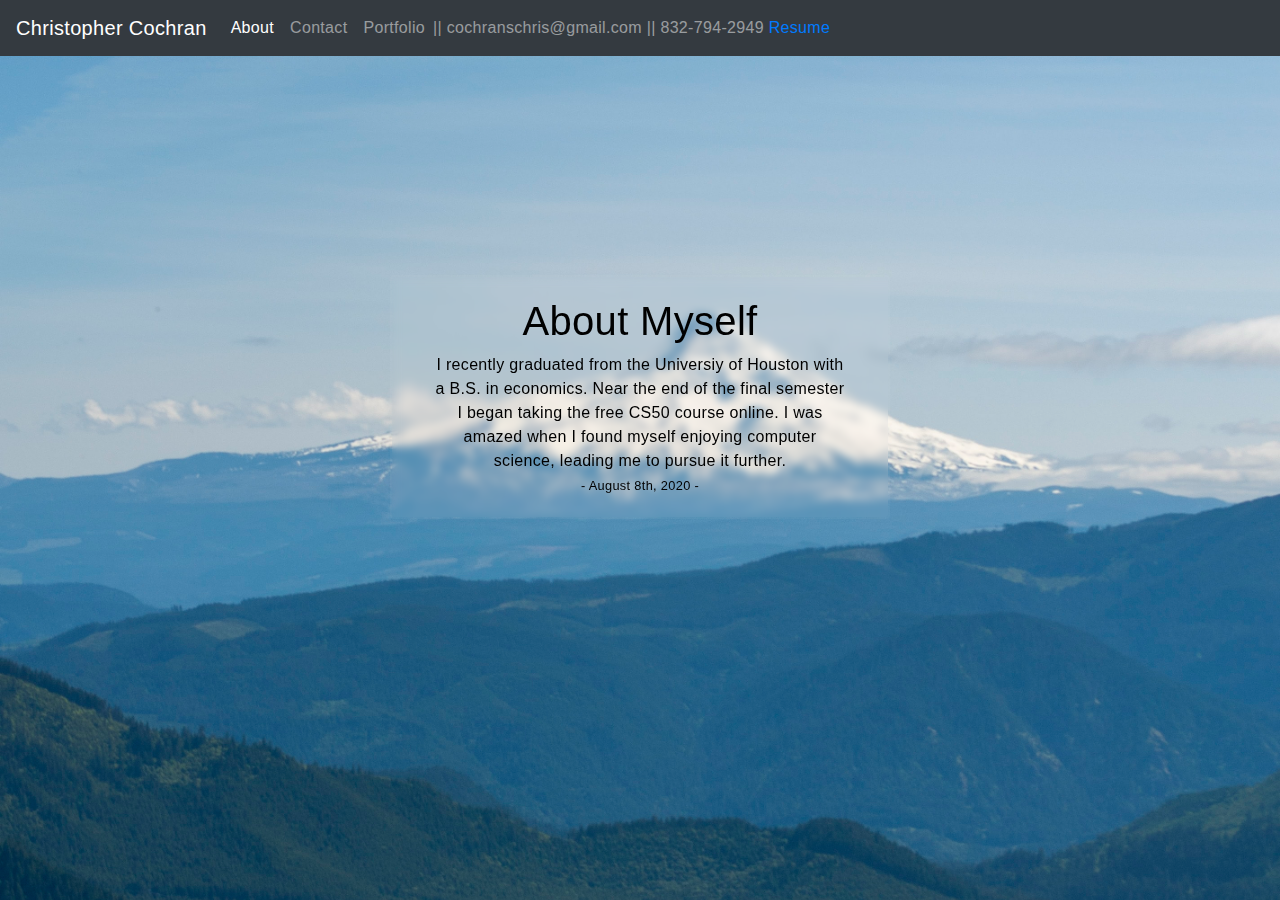
<file: index.html>
<!DOCTYPE html>
<html lang="en">
<head>
    <meta charset="UTF-8">
    <meta name="viewport" content="width=device-width, initial-scale=1.0">
    <script src="https://code.jquery.com/jquery-3.3.1.slim.min.js" integrity="sha384-q8i/X+965DzO0rT7abK41JStQIAqVgRVzpbzo5smXKp4YfRvH+8abtTE1Pi6jizo" crossorigin="anonymous"></script>
    <script src="https://cdnjs.cloudflare.com/ajax/libs/popper.js/1.14.7/umd/popper.min.js" integrity="sha384-UO2eT0CpHqdSJQ6hJty5KVphtPhzWj9WO1clHTMGa3JDZwrnQq4sF86dIHNDz0W1" crossorigin="anonymous"></script>
    <script src="https://stackpath.bootstrapcdn.com/bootstrap/4.3.1/js/bootstrap.min.js" integrity="sha384-JjSmVgyd0p3pXB1rRibZUAYoIIy6OrQ6VrjIEaFf/nJGzIxFDsf4x0xIM+B07jRM" crossorigin="anonymous"></script>
    <link rel="stylesheet" href="https://stackpath.bootstrapcdn.com/bootstrap/4.3.1/css/bootstrap.min.css" integrity="sha384-ggOyR0iXCbMQv3Xipma34MD+dH/1fQ784/j6cY/iJTQUOhcWr7x9JvoRxT2MZw1T" crossorigin="anonymous">
    <link rel="stylesheet" href="blurred.css">
    <title>Home Page</title>
</head>

<body>
    <div class="container-sm" id="inherit">
        <nav class="navbar navbar-expand-sm navbar-dark bg-dark">
            <a class="navbar-brand" href="https://github.com/chrscchrn">Christopher Cochran</a>
            <button class="navbar-toggler collapsed" type="button" data-toggle="collapse" data-target="#navbarText" aria-controls="navbarText" aria-expanded="false" aria-label="Toggle navigation">
                <span class="navbar-toggler-icon"></span>
            </button>

            <div class="collapse navbar-collapse" id="navbarText">
                <ul class="navbar-nav mr-auto" >
                    <li class="nav-item active">
                        <a class="nav-link" href="./index.html">About <span class="sr-only">(current)</span></a>
                    </li>
                    <li class="nav-item">
                        <a class="nav-link" href="./contact.html">Contact</a>
                    </li>
                    <li class="nav-item">
                        <a class="nav-link" href="./portfolio.html">Portfolio</a>
                    </li>
                    <li>
                        <span class="navbar-text">
                            ||   cochranschris@gmail.com    ||    832-794-2949
                         </span>
                         <a class href="Resume May 15.pdf">Resume</a>
                    </li>
                </ul>
            </div>
        </nav>  

        <div class="row" id="inherit">
            <section class="card mb-12" id="blurred-box">
                <section class="card-body" id="z">
                    <h1 class="d-flex justify-content-center" id="textWhite">About Myself</h5>
                    <article  id="textWhite">I recently graduated from the Universiy of Houston with a B.S. in economics. Near the end of the final semester I began taking the free CS50 course online. I was amazed when I found myself enjoying computer science, leading me to pursue it further.</article>
                    <p class="card-text" id="textWhite"><small  id="textWhite">- August 8th, 2020 -</small></p>
                    </section>
            </section>    
        </div>
    </div>
</body>
</html>
</file>
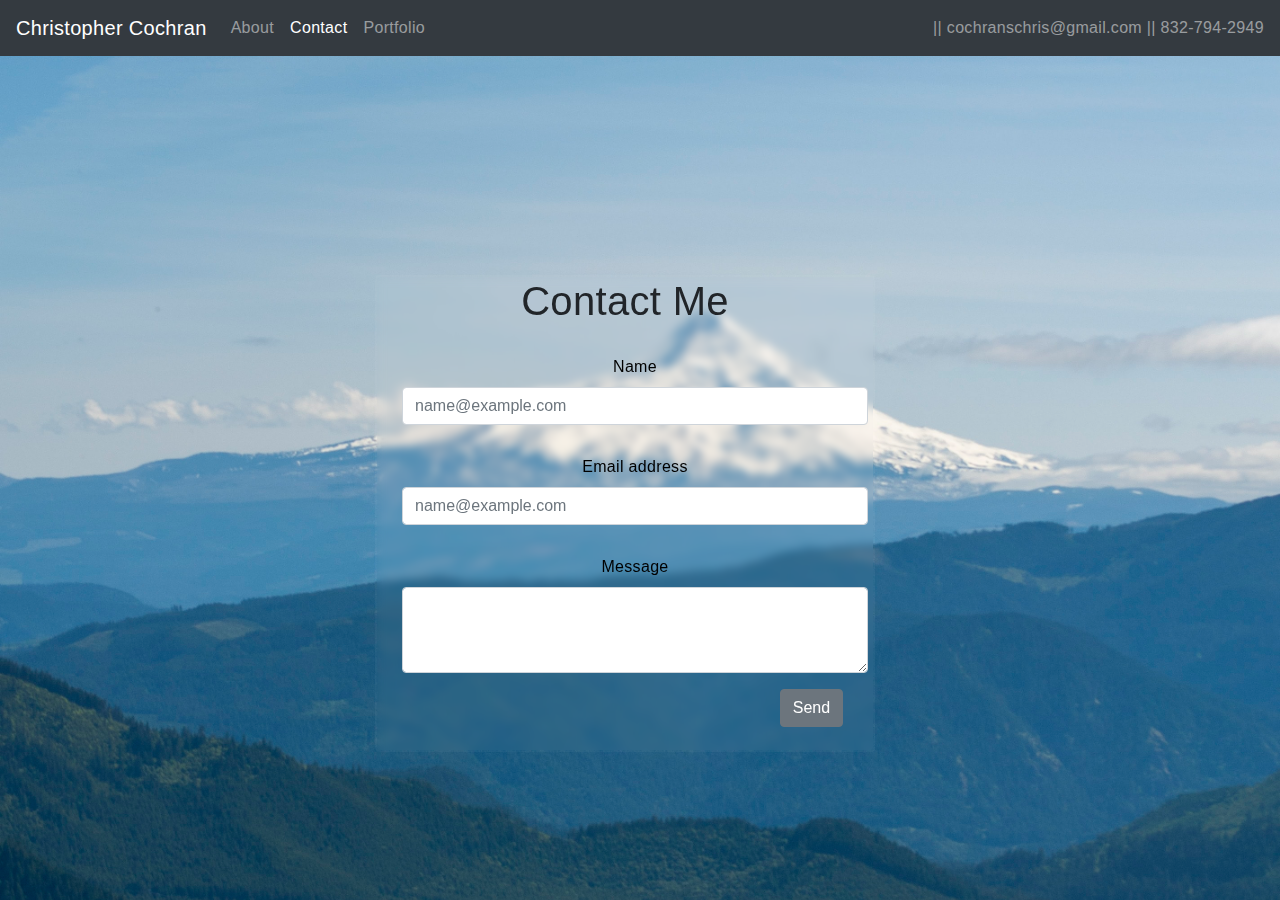
<file: contact.html>
<!DOCTYPE html>
<html lang="en">
<head>
    <meta charset="UTF-8">
    <meta name="viewport" content="width=device-width, initial-scale=1.0">
    <script src="https://code.jquery.com/jquery-3.3.1.slim.min.js" integrity="sha384-q8i/X+965DzO0rT7abK41JStQIAqVgRVzpbzo5smXKp4YfRvH+8abtTE1Pi6jizo" crossorigin="anonymous"></script>
    <script src="https://cdnjs.cloudflare.com/ajax/libs/popper.js/1.14.7/umd/popper.min.js" integrity="sha384-UO2eT0CpHqdSJQ6hJty5KVphtPhzWj9WO1clHTMGa3JDZwrnQq4sF86dIHNDz0W1" crossorigin="anonymous"></script>
    <script src="https://stackpath.bootstrapcdn.com/bootstrap/4.3.1/js/bootstrap.min.js" integrity="sha384-JjSmVgyd0p3pXB1rRibZUAYoIIy6OrQ6VrjIEaFf/nJGzIxFDsf4x0xIM+B07jRM" crossorigin="anonymous"></script>
    <link rel="stylesheet" href="https://stackpath.bootstrapcdn.com/bootstrap/4.3.1/css/bootstrap.min.css" integrity="sha384-ggOyR0iXCbMQv3Xipma34MD+dH/1fQ784/j6cY/iJTQUOhcWr7x9JvoRxT2MZw1T" crossorigin="anonymous">
    <link rel="stylesheet" href="blurred.css">
    <title>Contact</title>
</head>

<body>
    <main class="conatiner-sm" id="inherit">
        <nav class="navbar navbar-expand-sm navbar-dark bg-dark">
            <a class="navbar-brand" href="https://github.com/chrscchrn">Christopher Cochran</a>
            <button class="navbar-toggler" type="button" data-toggle="collapse" data-target="#navbarText" aria-controls="navbarText" aria-expanded="false" aria-label="Toggle navigation">
                <span class="navbar-toggler-icon"></span>
            </button>

            <div class="collapse navbar-collapse" id="navbarText">
                <ul class="navbar-nav mr-auto">
                    <li class="nav-item">
                        <a class="nav-link" href="./index.html">About</a>
                    </li>
                    <li class="nav-item active">
                        <a class="nav-link" href="./contact.html">Contact <span class="sr-only">(current)</span></a>
                    </li>
                    <li class="nav-item">
                        <a class="nav-link" href="./portfolio.html">Portfolio</a>
                    </li>
                </ul>
                <span class="navbar-text">
                    ||   cochranschris@gmail.com    ||    832-794-2949
                </span>
            </div>
        </nav>

        <div class="row" id="blurred-box">
            <form class="col-md-12" id="z">
                <h1>Contact Me <span class="badge badge-primary" id="contactMe"></span></h1>
                <section class="form-group" id="userName">
                    <label for="exampleFormControlInput1">Name</label>
                    <input type="email" class="form-control" id="exampleFormControlInput1" placeholder="name@example.com">
                </section>
                <section class="form-group" id="userEmail">
                    <label for="exampleFormControlInput1">Email address</label>
                    <input type="email" class="form-control" id="exampleFormControlInput1" placeholder="name@example.com">
                </section>
                <section class="form-group" id="userMessage">
                    <label for="exampleFormControlTextarea1">Message</label>
                    <textarea class="form-control" id="exampleFormControlTextarea1" rows="3"></textarea>
                </section>
                <button type="button" class="btn btn-secondary" id="btn">Send</button>
            </form>
        </div>
    </main>
</body>
</html>
</file>
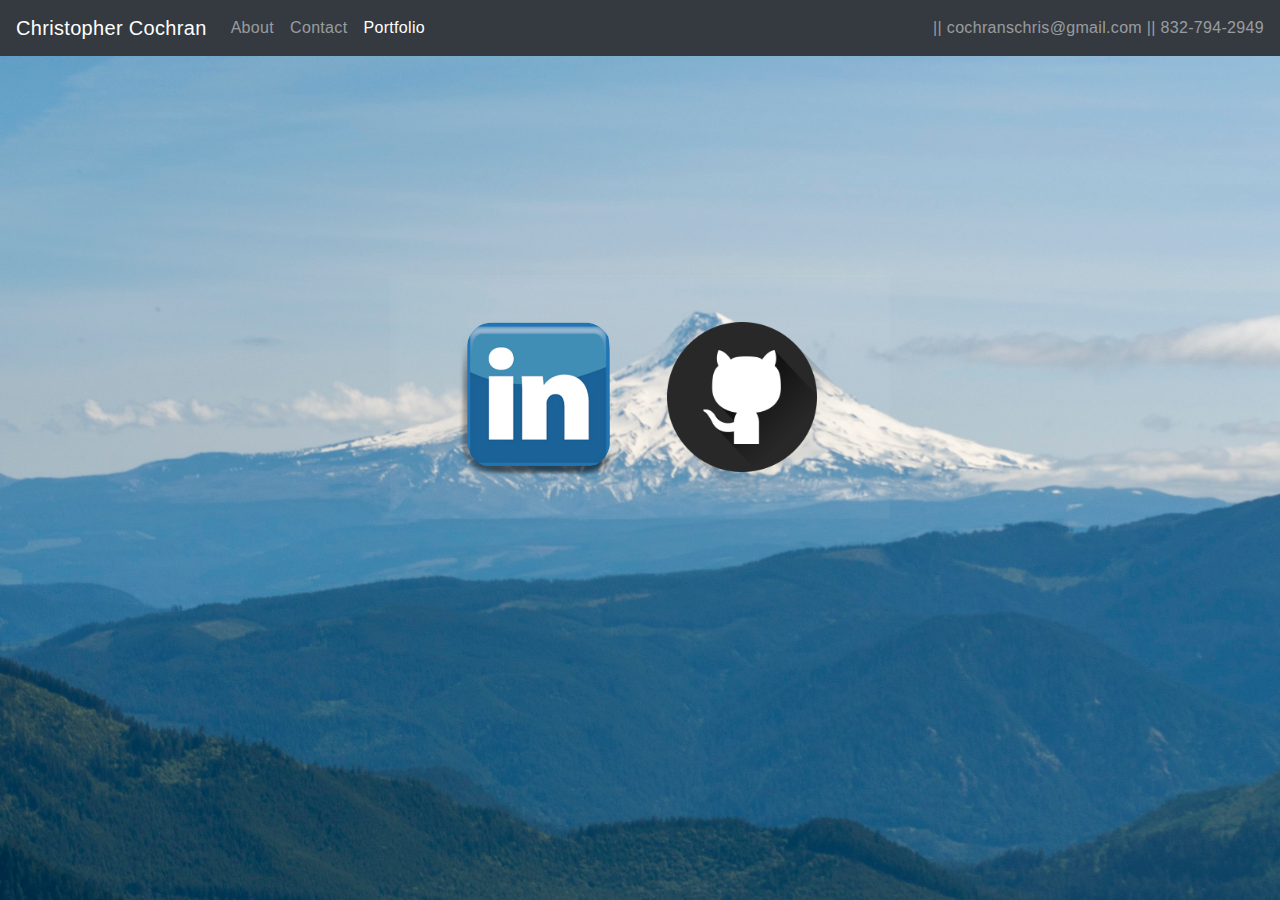
<file: portfolio.html>
<!DOCTYPE html>
<html lang="en">
<head>
    <meta charset="UTF-8">
    <meta name="viewport" content="width=device-width, initial-scale=1.0">
    <script src="https://code.jquery.com/jquery-3.3.1.slim.min.js" integrity="sha384-q8i/X+965DzO0rT7abK41JStQIAqVgRVzpbzo5smXKp4YfRvH+8abtTE1Pi6jizo" crossorigin="anonymous"></script>
    <script src="https://cdnjs.cloudflare.com/ajax/libs/popper.js/1.14.7/umd/popper.min.js" integrity="sha384-UO2eT0CpHqdSJQ6hJty5KVphtPhzWj9WO1clHTMGa3JDZwrnQq4sF86dIHNDz0W1" crossorigin="anonymous"></script>
    <script src="https://stackpath.bootstrapcdn.com/bootstrap/4.3.1/js/bootstrap.min.js" integrity="sha384-JjSmVgyd0p3pXB1rRibZUAYoIIy6OrQ6VrjIEaFf/nJGzIxFDsf4x0xIM+B07jRM" crossorigin="anonymous"></script>
    <link rel="stylesheet" href="https://stackpath.bootstrapcdn.com/bootstrap/4.3.1/css/bootstrap.min.css" integrity="sha384-ggOyR0iXCbMQv3Xipma34MD+dH/1fQ784/j6cY/iJTQUOhcWr7x9JvoRxT2MZw1T" crossorigin="anonymous">
    <link rel="stylesheet" href="blurred.css">
    <title>Social</title>
</head>

<body>
    <main class="conatiner-sm" id="inherit">
        <nav class="navbar navbar-expand-sm navbar-dark bg-dark">
            <a class="navbar-brand" href="https://github.com/chrscchrn">Christopher Cochran</a>
            <button class="navbar-toggler" type="button" data-toggle="collapse" data-target="#navbarText" aria-controls="navbarText" aria-expanded="false" aria-label="Toggle navigation">
                <span class="navbar-toggler-icon"></span>
            </button>

            <div class="collapse navbar-collapse" id="navbarText">
                <ul class="navbar-nav mr-auto">
                    <li class="nav-item">
                        <a class="nav-link" href="./index.html">About</a>
                    </li>
                    <li class="nav-item">
                        <a class="nav-link" href="./contact.html">Contact</a>
                    </li>
                    <li class="nav-item active">
                        <a class="nav-link" href="./portfolio.html">Portfolio <span class="sr-only">(current)</span></a>
                    </li>
                </ul>
                <span class="navbar-text">
                    ||   cochranschris@gmail.com    ||    832-794-2949
                </span>
            </div>
        </nav>

        <div class="row">
            <section class="card mb-12" id="blurred-box">
                <section class="card-body" id="z">
                    <a href="https://www.linkedin.com/in/christophercochran281/">
                        <img src="link_logo.png" class="img-fluid" alt="Click for my LinkedIn" width="200" height="200">    
                    </a>
                    <a href="https://github.com/chrscchrn">
                        <img src="github_logo.png" class="img-fluid" alt="Click for my Github" width="200" height="200">
                    </a>
                </section>
            </section>
        </div>
    </main>
</body>

</html>
</file>
<file: blurred.css>
*{
    margin: 0;
    padding: 0;
  }
   
  html{
    width: 100vw;
    height: 100vh;
  }
   
   
  body{
    background-repeat: no-repeat;
    background-attachment: fixed;
    background-size: cover;
    background-position: center center;
    background-image:url("outdoors.jpg");
    background-color:#464646;
    width: 100%;
    height: 100%;
    font-family: Arial, Helvetica;
    letter-spacing: 0.02em;
    font-weight: 400;
    -webkit-font-smoothing: antialiased; 
  }
  .btn-secondary {
    margin-left: 80%;
  }
  #blurred-box {
    text-align: center;
    position: fixed;
    width: 500px;
    top: calc(50% - 175px);
    left: calc(50% - 250px);
    background: inherit;
    border-radius: 4px;
    overflow: hidden;
    z-index: 0;
    border: solid 2px #f5f5f50a;
  }
   
  #blurred-box:after{
    content: '';
    width: 2000px;
    height: 2000px;
    background: inherit; 
    position: absolute;
    box-shadow: inset 0 0 0 1200px rgba(255,255,255,0.05);
    filter: blur(4px);
  }

  #textCenter {
    text-align: center;
  }

  #textWhite {
    color: black;
    text-align: center;
    z-index: 1;
  }

  #userName, 
  #userEmail,
  #userMessage {
    z-index: 1;
    text-align: center;
    margin-top: 30px;
    margin-left: 10px;
    width: 100%;
    color: black
  }
  #contactMe {
    align-content: center;
  }
  #z {
    z-index: 1;
  }

  #inherit {
    background: inherit;
  }

  article {
    margin-left: 5%;
    margin-right: 5%;
    text-align: center;
  }

  button {
    margin-bottom: 5%;
  }
   
@media only screen and (max-width: 767px) {
  body {
    background-image: url("outdoors.jpg");
  }

	#blurred-box {
    width: 100%;
    left: 0;
    transform: translate(0, 0);
  }
  #userName, 
  #userEmail,
  #userMessage {
    margin-left: 10px;
  }
}
</file>
